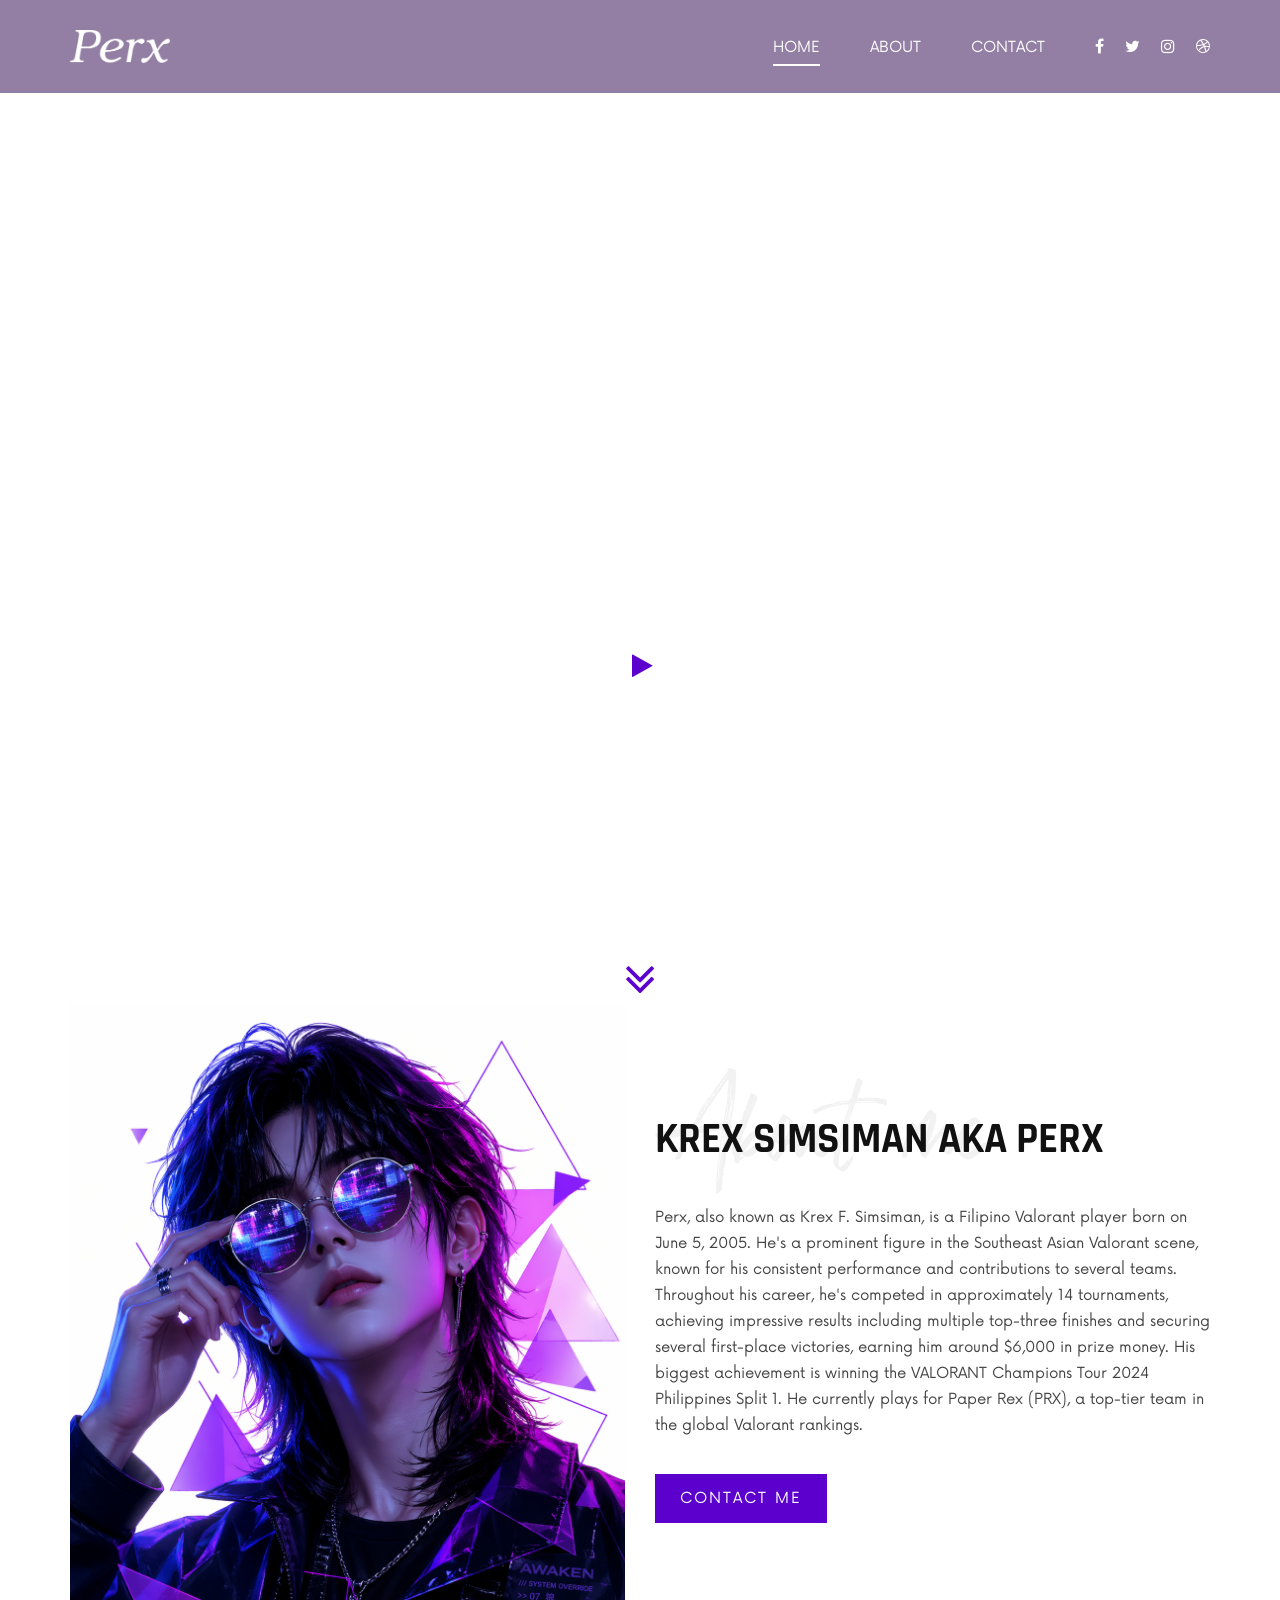
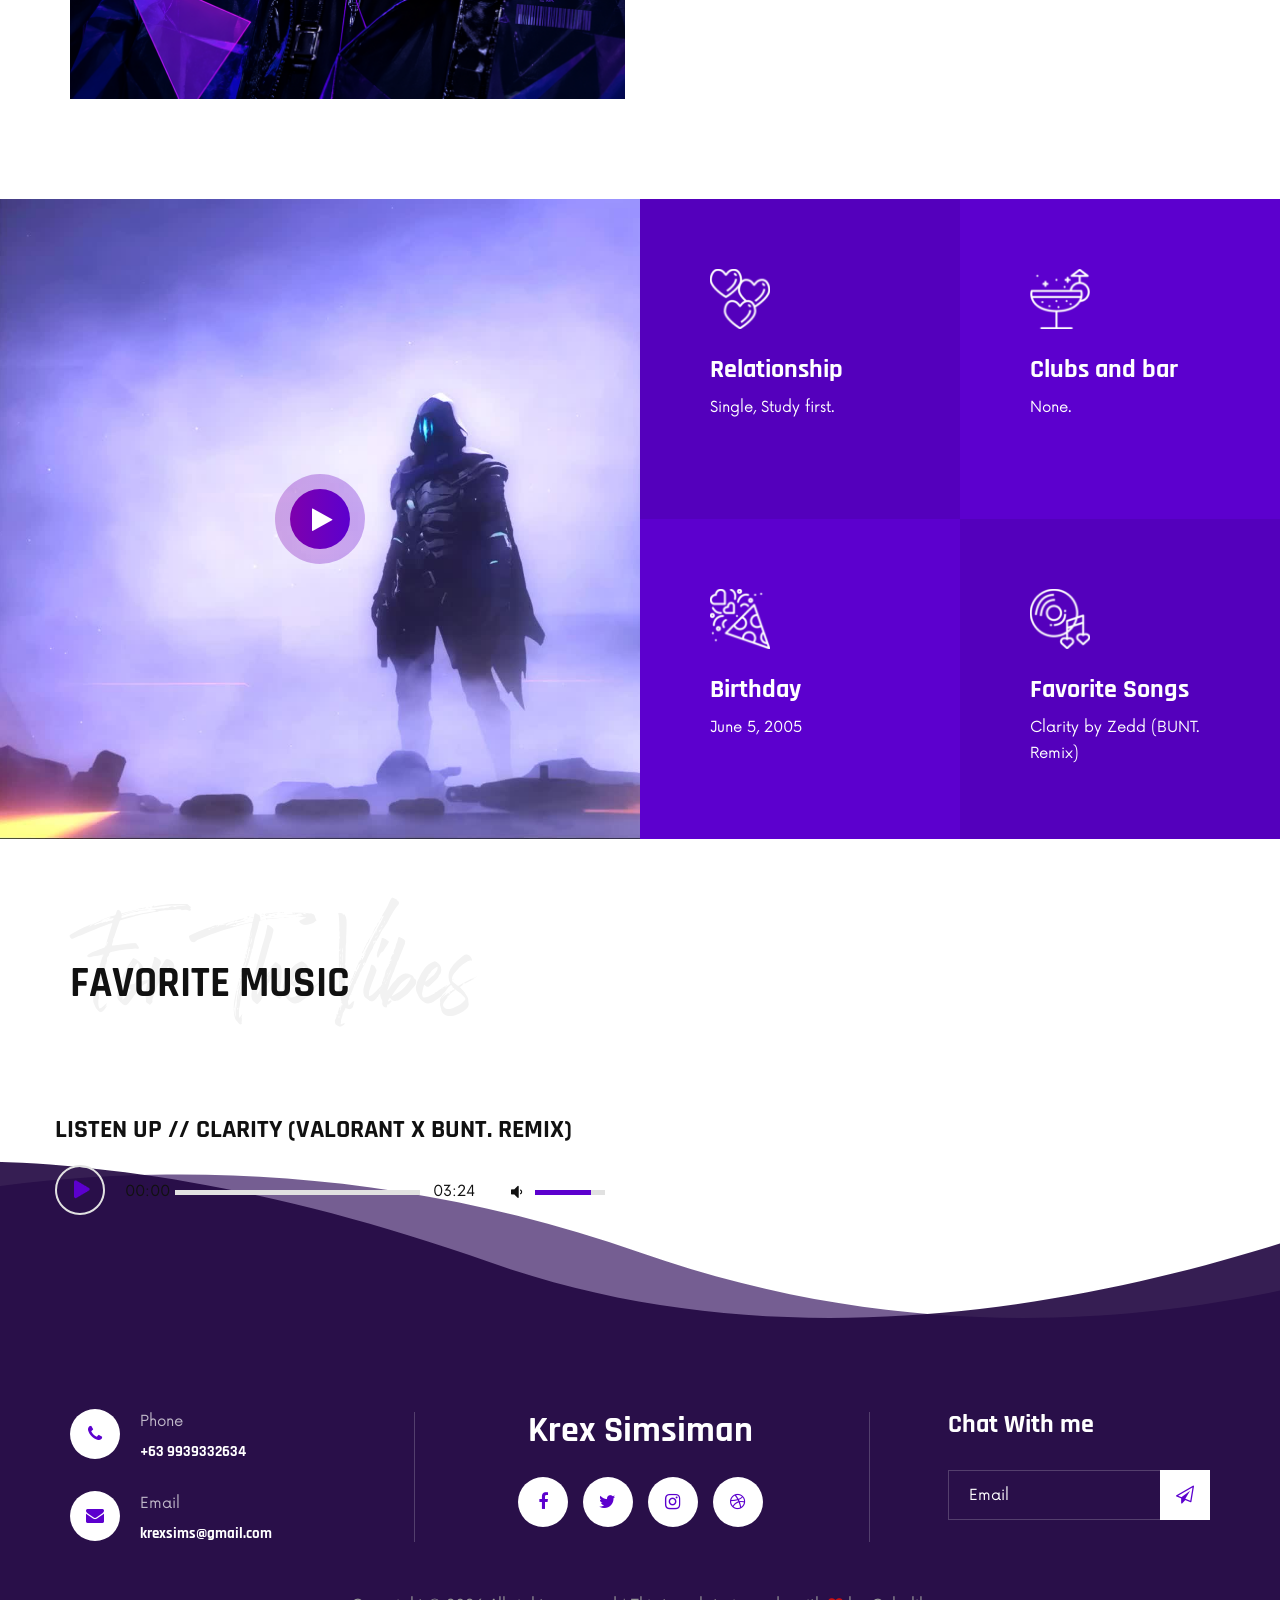
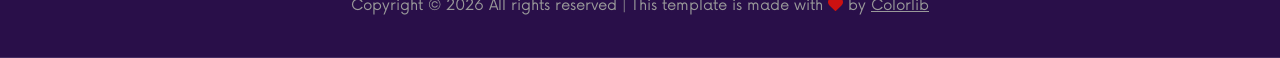
<file: Perx Portfolio/index.html>
<!DOCTYPE html>
<html lang="zxx">

<head>
    <meta charset="UTF-8">
    <meta name="description" content="DJoz Template">
    <meta name="keywords" content="DJoz, unica, creative, html">
    <meta name="viewport" content="width=device-width, initial-scale=1.0">
    <meta http-equiv="X-UA-Compatible" content="ie=edge">
    <title>Simsiman Portfolio</title>

    <!-- Google Font -->
    <link href="https://fonts.googleapis.com/css2?family=Rajdhani:wght@400;500;600;700&display=swap" rel="stylesheet">

    <!-- Css Styles -->
    <link rel="stylesheet" href="css/bootstrap.min.css" type="text/css">
    <link rel="stylesheet" href="css/font-awesome.min.css" type="text/css">
    <link rel="stylesheet" href="css/barfiller.css" type="text/css">
    <link rel="stylesheet" href="css/nowfont.css" type="text/css">
    <link rel="stylesheet" href="css/rockville.css" type="text/css">
    <link rel="stylesheet" href="css/magnific-popup.css" type="text/css">
    <link rel="stylesheet" href="css/owl.carousel.min.css" type="text/css">
    <link rel="stylesheet" href="css/slicknav.min.css" type="text/css">
    <link rel="stylesheet" href="css/style.css" type="text/css">
</head>

<body>
    <!-- Page Preloder -->
    <div id="preloder">
        <div class="loader"></div>
    </div>

    <!-- Header Section Begin -->
    <header class="header">
        <div class="container">
            <div class="row">
                <div class="col-lg-2 col-md-2">
                    <div class="header__logo">
                        <a href="./index.html"><img src="img/logo.png" alt=""></a>
                    </div>
                </div>
                <div class="col-lg-10 col-md-10">
                    <div class="header__nav">
                        <nav class="header__menu mobile-menu">
                            <ul>
                                <li class="active"><a href="./index.html">Home</a></li>
                                <li><a href="./about.html">About</a></li>
                                <li><a href="./contact.html">Contact</a></li>
                            </ul>
                        </nav>
                        <div class="header__right__social">
                            <a href="#"><i class="fa fa-facebook"></i></a>
                            <a href="#"><i class="fa fa-twitter"></i></a>
                            <a href="#"><i class="fa fa-instagram"></i></a>
                            <a href="#"><i class="fa fa-dribbble"></i></a>
                        </div>
                    </div>
                </div>
            </div>
            <div id="mobile-menu-wrap"></div>
        </div>
    </header>
    <!-- Header Section End -->

    <!-- Hero Section Begin -->
    <section class="hero spad set-bg" data-setbg="https://images7.alphacoders.com/137/1370812.jpeg">
        <div class="container">
            <div class="row">
                <div class="col-lg-12">
                    <div class="hero__text">
                        <span></span>
                        <h1>Feel my Wrath</h1>
                        <p>Show them no fear...</p>
<a href="https://youtu.be/8xlDwukxjnA?si=quX1bytZZOGe1FFP" class="play-btn video-popup"><i class="fa fa-play"></i></a>
                    </div>
                </div>
            </div>
        </div>
        <div class="linear__icon">
            <i class="fa fa-angle-double-down"></i>
        </div>
    </section>
    <!-- Hero Section End -->

    <!-- About Section Begin -->
    <section class="about spad">
        <div class="container">
            <div class="row">
                <div class="col-lg-6">
                    <div class="about__pic">
                        <img src="img/about/about.png" alt="">
                    </div>
                </div>
                <div class="col-lg-6">
                    <div class="about__text">
                        <div class="section-title">
                            <h2>Krex Simsiman AKA Perx</h2>
                            <h1>About me</h1>
                        </div>
                        <p>Perx, also known as Krex F. Simsiman, is a Filipino Valorant player born on June 5, 2005. He's a prominent figure in the Southeast Asian Valorant scene, known for his consistent performance and contributions to several teams. Throughout his career, he's competed in approximately 14 tournaments, achieving impressive results including multiple top-three finishes and securing several first-place victories, earning him around $6,000 in prize money. His biggest achievement is winning the VALORANT Champions Tour 2024 Philippines Split 1. He currently plays for Paper Rex (PRX), a top-tier team in the global Valorant rankings.</p>
                        <a href="#" class="primary-btn">CONTACT ME</a>
                    </div>
                </div>
            </div>
        </div>
    </section>
    <!-- About Section End -->

    <!-- Services Section Begin -->
    <section class="services">
        <div class="container-fluid">
            <div class="row">
                <div class="col-lg-6 p-0">
                    <div class="services__left set-bg" data-setbg="img/services/service-left.jpg">
<a href="https://www.youtube.com/watch?v=JGwWNGJdvx8?autoplay=1" class="play-btn video-popup"><i class="fa fa-play"></i></a>
                    </div>
                </div>
                <div class="col-lg-6 p-0">
                    <div class="row services__list">
                        <div class="col-lg-6 p-0 order-lg-1 col-md-6 order-md-1">
                            <div class="service__item deep-bg">
                                <img src="img/services/service-1.png" alt="">
                                <h4>Relationship</h4>
                                <p>Single, Study first.</p>
                            </div>
                        </div>
                        <div class="col-lg-6 p-0 order-lg-2 col-md-6 order-md-2">
                            <div class="service__item">
                                <img src="img/services/service-2.png" alt="">
                                <h4>Clubs and bar</h4>
                                <p>None.</p>
                            </div>
                        </div>
                        <div class="col-lg-6 p-0 order-lg-4 col-md-6 order-md-4">
                            <div class="service__item deep-bg">
                                <img src="img/services/service-4.png" alt="">
                                <h4>Favorite Songs</h4>
                                <p>Clarity by Zedd (BUNT. Remix)</p>
                            </div>
                        </div>
                        <div class="col-lg-6 p-0 order-lg-3 col-md-6 order-md-3">
                            <div class="service__item">
                                <img src="img/services/service-3.png" alt="">
                                <h4>Birthday</h4>
                                <p>June 5, 2005</p>
                            </div>
                        </div>
                    </div>
                </div>
            </div>
        </div>
    </section>
    <!-- Services Section End -->

    <!-- Track Section Begin -->
    <section class="track spad">
        <div class="container">
            <div class="row">
                <div class="col-lg-7">
                    <div class="section-title">
                        <h2>Favorite Music</h2>
                        <h1>For The Vibes</h1>
                    </div>
                </div>
                <div class="col-lg-5">
                    <div class="track__all">
                        
                    </div>
                </div>
            </div>
            <div class="row">
                <div class="col-lg-7 p-0">
                            <div class="track__content nice-scroll">
                                <div class="single_player_container">
                                    <h4>LISTEN UP // Clarity (VALORANT x BUNT. Remix)</h4>
                                    <div class="jp-jplayer jplayer" data-ancestor=".jp_container_1"
                                        data-url="music-files/1.mp3"></div>
                                    <div class="jp-audio jp_container_1" role="application" aria-label="media player">
                                        <div class="jp-gui jp-interface">
                                            <!-- Player Controls -->
                                            <div class="player_controls_box">
                                                <button class="jp-play player_button" tabindex="0"></button>
                                            </div>
                                            <!-- Progress Bar -->
                                            <div class="player_bars">
                                                <div class="jp-progress">
                                                    <div class="jp-seek-bar">
                                                        <div>
                                                            <div class="jp-play-bar">
                                                                <div class="jp-current-time" role="timer" aria-label="time">0:00
                                                                </div>
                                                            </div>
                                                        </div>
                                                    </div>
                                                </div>
                                                <div class="jp-duration ml-auto" role="timer" aria-label="duration">00:00</div>
                                            </div>
                                            <!-- Volume Controls -->
                                            <div class="jp-volume-controls">
                                                <button class="jp-mute" tabindex="0"><i
                                                        class="fa fa-volume-down"></i></button>
                                                <div class="jp-volume-bar">
                                                    <div class="jp-volume-bar-value" style="width: 0%;"></div>
                                                </div>
                                            </div>
                                        </div>
                                    </div>
                                </div>
                            </div>
                </div>
                <div class="col-lg-5 p-0">
                    <div class="track__pic">
                        
                    </div>
                </div>
            </div>
        </div>
    </section>
    <!-- Track Section End -->

    <!-- Footer Section Begin -->
    <footer class="footer spad set-bg" data-setbg="img/footer-bg.png">
        <div class="container">
            <div class="row">
                <div class="col-lg-3 col-md-6">
                    <div class="footer__address">
                        <ul>
                            <li>
                                <i class="fa fa-phone"></i>
                                <p>Phone</p>
                                <h6>+63 9939332634</h6>
                            </li>
                            <li>
                                <i class="fa fa-envelope"></i>
                                <p>Email</p>
                                <h6>krexsims@gmail.com</h6>
                            </li>
                        </ul>
                    </div>
                </div>
                <div class="col-lg-4 offset-lg-1 col-md-6">
                    <div class="footer__social">
                        <h2>Krex Simsiman</h2>
                        <div class="footer__social__links">
                            <a href="#"><i class="fa fa-facebook"></i></a>
                            <a href="#"><i class="fa fa-twitter"></i></a>
                            <a href="#"><i class="fa fa-instagram"></i></a>
                            <a href="#"><i class="fa fa-dribbble"></i></a>
                        </div>
                    </div>
                </div>
                <div class="col-lg-3 offset-lg-1 col-md-6">
                    <div class="footer__newslatter">
                        <h4>Chat With me</h4>
                        <form action="#">
                            <input type="text" placeholder="Email">
                            <button type="submit"><i class="fa fa-send-o"></i></button>
                        </form>
                    </div>
                </div>
            </div>
            <!-- Link back to Colorlib can't be removed. Template is licensed under CC BY 3.0. -->
			<div class="footer__copyright__text">
				<p>Copyright &copy; <script>document.write(new Date().getFullYear());</script> All rights reserved | This template is made with <i class="fa fa-heart" aria-hidden="true"></i> by <a href="https://colorlib.com" target="_blank">Colorlib</a></p>
			</div>
			<!-- Link back to Colorlib can't be removed. Template is licensed under CC BY 3.0. -->
        </div>
    </footer>
    <!-- Footer Section End -->

    <!-- Js Plugins -->
    <script src="js/jquery-3.3.1.min.js"></script>
    <script src="js/bootstrap.min.js"></script>
    <script src="js/jquery.magnific-popup.min.js"></script>
    <script src="js/jquery.nicescroll.min.js"></script>
    <script src="js/jquery.barfiller.js"></script>
    <script src="js/jquery.countdown.min.js"></script>
    <script src="js/jquery.slicknav.js"></script>
    <script src="js/owl.carousel.min.js"></script>
    <script src="js/main.js"></script>

    <!-- Music Plugin -->
    <script src="js/jquery.jplayer.min.js"></script>
    <script src="js/jplayerInit.js"></script>
</body>

</html>
</file>
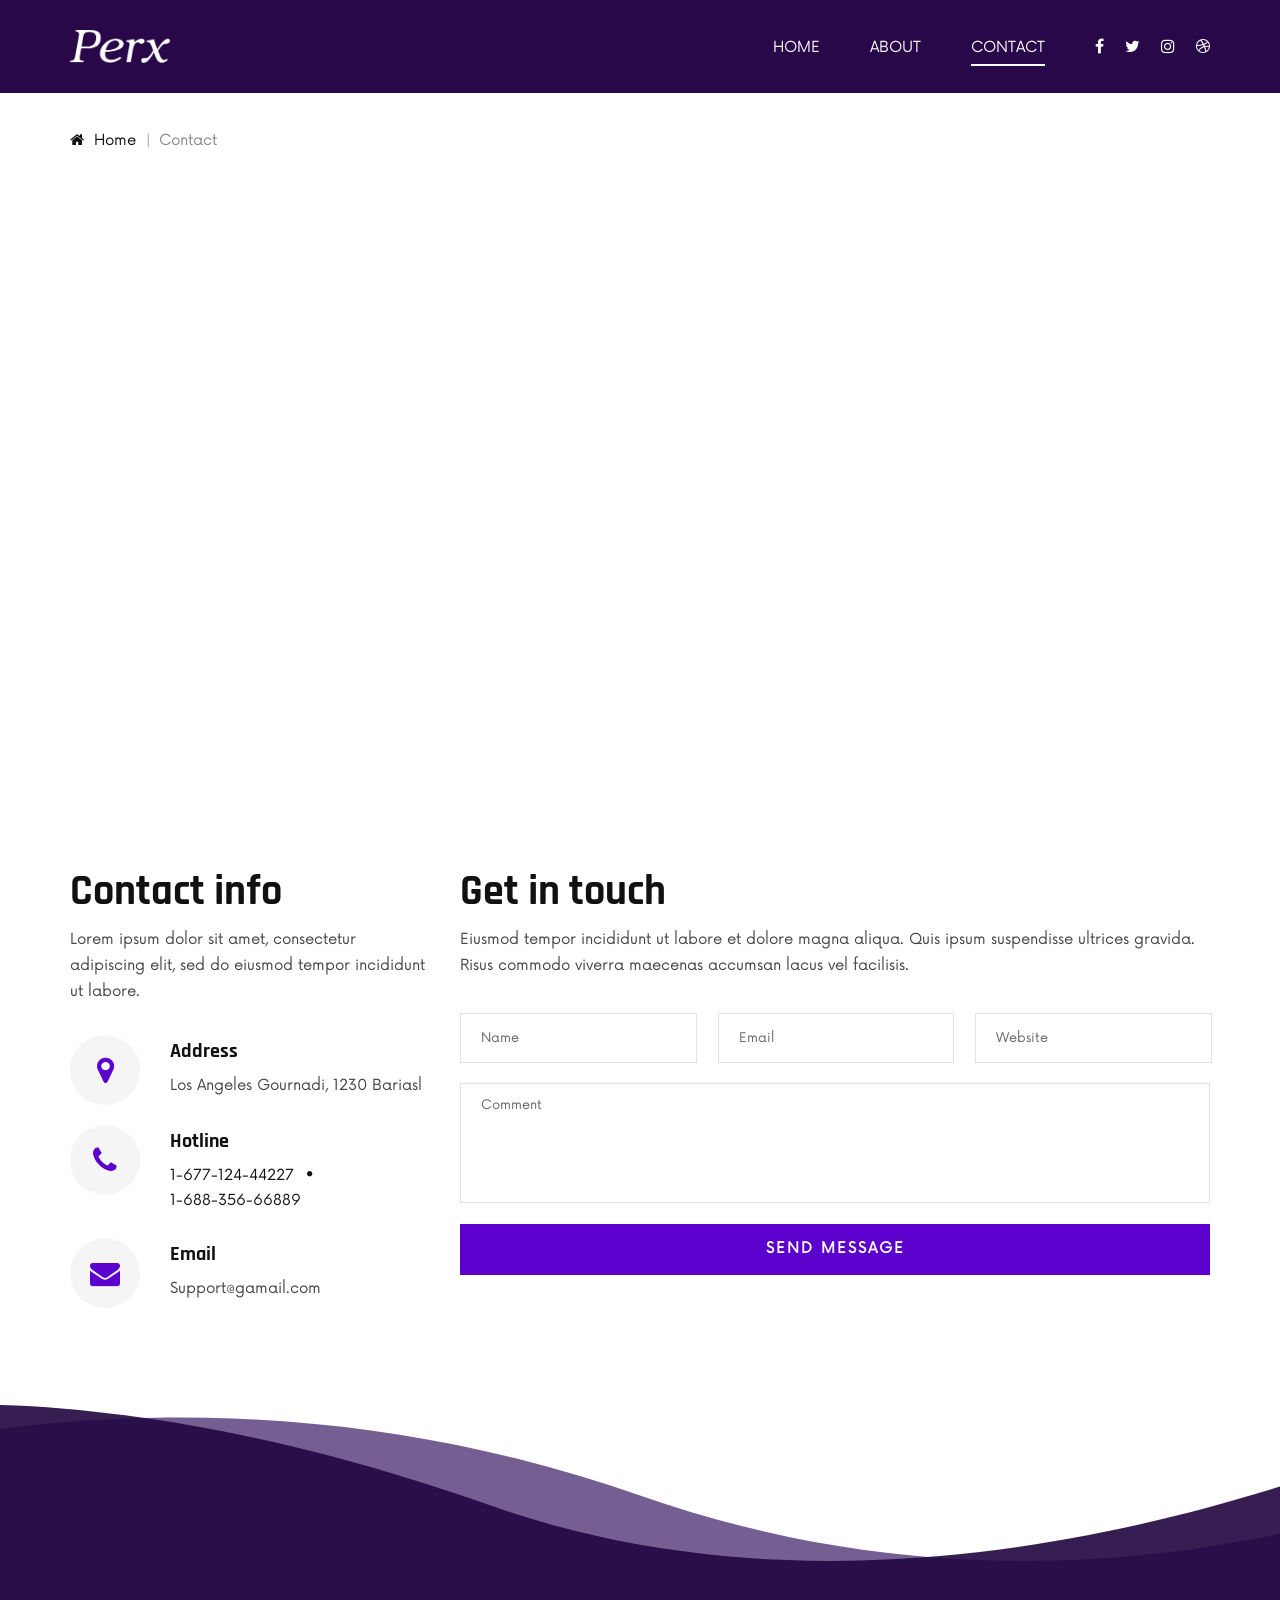
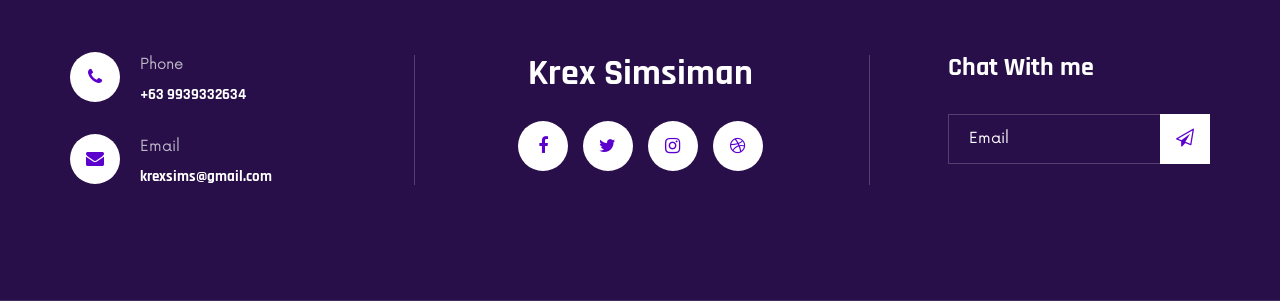
<file: Perx Portfolio/contact.html>
<!DOCTYPE html>
<html lang="zxx">

<head>
    <meta charset="UTF-8">
    <meta name="description" content="DJoz Template">
    <meta name="keywords" content="DJoz, unica, creative, html">
    <meta name="viewport" content="width=device-width, initial-scale=1.0">
    <meta http-equiv="X-UA-Compatible" content="ie=edge">
    <title>Contact Perx</title>

    <!-- Google Font -->
    <link href="https://fonts.googleapis.com/css2?family=Rajdhani:wght@400;500;600;700&display=swap" rel="stylesheet">

    <!-- Css Styles -->
    <link rel="stylesheet" href="css/bootstrap.min.css" type="text/css">
    <link rel="stylesheet" href="css/font-awesome.min.css" type="text/css">
    <link rel="stylesheet" href="css/barfiller.css" type="text/css">
    <link rel="stylesheet" href="css/nowfont.css" type="text/css">
    <link rel="stylesheet" href="css/rockville.css" type="text/css">
    <link rel="stylesheet" href="css/magnific-popup.css" type="text/css">
    <link rel="stylesheet" href="css/owl.carousel.min.css" type="text/css">
    <link rel="stylesheet" href="css/slicknav.min.css" type="text/css">
    <link rel="stylesheet" href="css/style.css" type="text/css">
</head>

<body>
    <!-- Page Preloder -->
    <div id="preloder">
        <div class="loader"></div>
    </div>

    <!-- Header Section Begin -->
    <header class="header header--normal">
        <div class="container">
            <div class="row">
                <div class="col-lg-2 col-md-2">
                    <div class="header__logo">
                        <a href="./index.html"><img src="img/logo.png" alt=""></a>
                    </div>
                </div>
                <div class="col-lg-10 col-md-10">
                    <div class="header__nav">
                        <nav class="header__menu mobile-menu">
                            <ul>
                                <li><a href="./index.html">Home</a></li>
                                <li><a href="./about.html">About</a></li>
                                <li class="active"><a href="./contact.html">Contact</a></li>
                            </ul>
                        </nav>
                        <div class="header__right__social">
                            <a href="#"><i class="fa fa-facebook"></i></a>
                            <a href="#"><i class="fa fa-twitter"></i></a>
                            <a href="#"><i class="fa fa-instagram"></i></a>
                            <a href="#"><i class="fa fa-dribbble"></i></a>
                        </div>
                    </div>
                </div>
            </div>
            <div id="mobile-menu-wrap"></div>
        </div>
    </header>
    <!-- Header Section End -->

    <!-- Breadcrumb Begin -->
    <div class="breadcrumb-option">
        <div class="container">
            <div class="row">
                <div class="col-lg-12">
                    <div class="breadcrumb__links">
                        <a href="#"><i class="fa fa-home"></i> Home</a>
                        <span>Contact</span>
                    </div>
                </div>
            </div>
        </div>
    </div>
    <!-- Breadcrumb End -->

    <!-- Map Begin -->
    <div class="map">
        <div class="container">
            <iframe
                src="https://www.google.com/maps/embed?pb=!1m18!1m12!1m3!1d2942.5524090066037!2d-71.10245469994108!3d42.47980730490846!2m3!1f0!2f0!3f0!3m2!1i1024!2i768!4f13.1!3m3!1m2!1s0x89e3748250c43a43%3A0xe1b9879a5e9b6657!2sWinter%20Street%20Public%20Parking%20Lot!5e0!3m2!1sen!2sbd!4v1577299251173!5m2!1sen!2sbd"
                height="585" style="border:0;" allowfullscreen=""></iframe>
        </div>
    </div>
    <!-- Map End -->

    <!-- Contact Section Begin -->
    <section class="contact spad">
        <div class="container">
            <div class="row">
                <div class="col-lg-4">
                    <div class="contact__address">
                        <div class="section-title">
                            <h2>Contact info</h2>
                        </div>
                        <p>Lorem ipsum dolor sit amet, consectetur adipiscing elit, sed do eiusmod tempor incididunt ut
                            labore.</p>
                        <ul>
                            <li>
                                <i class="fa fa-map-marker"></i>
                                <h5>Address</h5>
                                <p>Los Angeles Gournadi, 1230 Bariasl</p>
                            </li>
                            <li>
                                <i class="fa fa-phone"></i>
                                <h5>Hotline</h5>
                                <span>1-677-124-44227</span>
                                <span>1-688-356-66889</span>
                            </li>
                            <li>
                                <i class="fa fa-envelope"></i>
                                <h5>Email</h5>
                                <p>Support@gamail.com</p>
                            </li>
                        </ul>
                    </div>
                </div>
                <div class="col-lg-8">
                    <div class="contact__form">
                        <div class="section-title">
                            <h2>Get in touch</h2>
                        </div>
                        <p>Eiusmod tempor incididunt ut labore et dolore magna aliqua. Quis ipsum suspendisse ultrices
                            gravida. Risus commodo viverra maecenas accumsan lacus vel facilisis. </p>
                        <form action="#">
                            <div class="input__list">
                                <input type="text" placeholder="Name">
                                <input type="text" placeholder="Email">
                                <input type="text" placeholder="Website">
                            </div>
                            <textarea placeholder="Comment"></textarea>
                            <button type="submit" class="site-btn">SEND MESSAGE</button>
                        </form>
                    </div>
                </div>
            </div>
        </div>
    </section>
    <!-- Contact Section End -->

    <!-- Footer Section Begin -->
    <footer class="footer footer--normal spad set-bg" data-setbg="img/footer-bg.png">
        <div class="container">
            <div class="row">
                <div class="col-lg-3 col-md-6">
                    <div class="footer__address">
                        <ul>
                            <li>
                                <i class="fa fa-phone"></i>
                                <p>Phone</p>
                                <h6>+63 9939332634</h6>
                            </li>
                            <li>
                                <i class="fa fa-envelope"></i>
                                <p>Email</p>
                                <h6>krexsims@gmail.com</h6>
                            </li>
                        </ul>
                    </div>
                </div>
                <div class="col-lg-4 offset-lg-1 col-md-6">
                    <div class="footer__social">
                        <h2>Krex Simsiman</h2>
                        <div class="footer__social__links">
                            <a href="#"><i class="fa fa-facebook"></i></a>
                            <a href="#"><i class="fa fa-twitter"></i></a>
                            <a href="#"><i class="fa fa-instagram"></i></a>
                            <a href="#"><i class="fa fa-dribbble"></i></a>
                        </div>
                    </div>
                </div>
                <div class="col-lg-3 offset-lg-1 col-md-6">
                    <div class="footer__newslatter">
                        <h4>Chat With me</h4>
                        <form action="#">
                            <input type="text" placeholder="Email">
                            <button type="submit"><i class="fa fa-send-o"></i></button>
                        </form>
                    </div>
                </div>
            </div>
        </div>
    </footer>
    <!-- Footer Section End -->

    <!-- Js Plugins -->
    <script src="js/jquery-3.3.1.min.js"></script>
    <script src="js/bootstrap.min.js"></script>
    <script src="js/jquery.magnific-popup.min.js"></script>
    <script src="js/jquery.nicescroll.min.js"></script>
    <script src="js/jquery.barfiller.js"></script>
    <script src="js/jquery.countdown.min.js"></script>
    <script src="js/jquery.slicknav.js"></script>
    <script src="js/owl.carousel.min.js"></script>
    <script src="js/main.js"></script>

    <!-- Music Plugin -->
    <script src="js/jquery.jplayer.min.js"></script>
    <script src="js/jplayerInit.js"></script>
</body>

</html>
</file>
<file: Perx Portfolio/css/barfiller.css>
.barfiller {
    width:100%;
    height:12px;
    background:#fcfcfc;
    border:1px solid #ccc;
    position:relative;
    margin-bottom:20px;
    box-shadow: inset 1px 4px 9px -6px rgba(0,0,0,.5); 
    -moz-box-shadow: inset 1px 4px 9px -6px rgba(0,0,0,.5); 
}

.barfiller .fill {
    display:block;
    position:relative;
    width:0px;
    height:100%;
    background:#333;
    z-index:1;
}

.barfiller .tipWrap {
    display:none;
}

.barfiller .tip {
    margin-top:-30px;
    padding:2px 4px;
    font-size:11px;
    color:#fff;
    left:0px;
    position:absolute;
    z-index:2;
    background: #333;
} 

.barfiller .tip:after {
    border:solid;
    border-color:rgba(0,0,0,.8) transparent;
    border-width:6px 6px 0 6px;
    content:"";
    display:block;
    position:absolute;
    left:9px;
    top:100%;
    z-index:9
}
</file>
<file: Perx Portfolio/css/nowfont.css>
/* #### Generated By: http://www.cufonfonts.com #### */

@font-face {
font-family: 'Now Regular';
font-style: normal;
font-weight: normal;
src: local('Now Regular'), url('../fonts/Now-Regular.woff') format('woff');
}


@font-face {
font-family: 'Now Thin';
font-style: normal;
font-weight: normal;
src: local('Now Thin'), url('../fonts/Now-Thin.woff') format('woff');
}


@font-face {
font-family: 'Now Light';
font-style: normal;
font-weight: normal;
src: local('Now Light'), url('../fonts/Now-Light.woff') format('woff');
}


@font-face {
font-family: 'Now Medium';
font-style: normal;
font-weight: normal;
src: local('Now Medium'), url('../fonts/Now-Medium.woff') format('woff');
}


@font-face {
font-family: 'Now Bold';
font-style: normal;
font-weight: normal;
src: local('Now Bold'), url('../fonts/Now-Bold.woff') format('woff');
}


@font-face {
font-family: 'Now Black';
font-style: normal;
font-weight: normal;
src: local('Now Black'), url('../fonts/Now-Black.woff') format('woff');
}
</file>
<file: Perx Portfolio/css/rockville.css>
@font-face {
font-family: 'Rockville Solid Regular';
font-style: normal;
font-weight: normal;
src: local('Rockville Solid Regular'), url('../fonts/Rockville Solid.woff') format('woff');
}
</file>
<file: Perx Portfolio/css/style.css>
/******************************************************************
  Template Name: DJoz
  Description:  DJoz Music HTML Template
  Author: Colorlib
  Author URI: https://colorlib.com
  Version: 1.0
  Created: Colorlib
******************************************************************/

/*------------------------------------------------------------------
[Table of contents]

1.  Template default CSS
	1.1	Variables
	1.2	Mixins
	1.3	Flexbox
	1.4	Reset
2.  Helper Css
3.  Header Section
4.  Hero Section
5.  Services Section
6.  Track Section
7.  Countdown Section
8.  Team Section
9.  Contact
10.  Footer Style
-------------------------------------------------------------------*/

/*----------------------------------------*/

/* Template default CSS
/*----------------------------------------*/

html,
body {
	height: 100%;
	font-family: "Now Regular";
	-webkit-font-smoothing: antialiased;
}

h1,
h2,
h3,
h4,
h5,
h6 {
	margin: 0;
	color: #111111;
	font-weight: 400;
	font-family: "Rajdhani", sans-serif;
}

h1 {
	font-size: 70px;
}

h2 {
	font-size: 36px;
}

h3 {
	font-size: 30px;
}

h4 {
	font-size: 24px;
}

h5 {
	font-size: 18px;
}

h6 {
	font-size: 16px;
}

p {
	font-size: 15px;
	font-family: "Now Regular";
	color: #444444;
	font-weight: 400;
	line-height: 26px;
	margin: 0 0 15px 0;
}

img {
	max-width: 100%;
}

input:focus,
select:focus,
button:focus,
textarea:focus {
	outline: none;
}

a:hover,
a:focus {
	text-decoration: none;
	outline: none;
	color: #ffffff;
}

ul,
ol {
	padding: 0;
	margin: 0;
}

/*---------------------
  Helper CSS
-----------------------*/

.section-title {
	margin-bottom: 40px;
	position: relative;
	z-index: 1;
}

.section-title.center-title {
	text-align: center;
}

.section-title h2 {
	font-size: 42px;
	color: #111111;
	font-weight: 700;
	text-transform: uppercase;
}

.section-title h1 {
	font-size: 100px;
	color: #f2f2f2;
	font-family: "Rockville Solid Regular";
	position: absolute;
	left: 0;
	top: -45px;
	width: 100%;
	z-index: -1;
}

.set-bg {
	background-repeat: no-repeat;
	background-size: cover;
	background-position: top center;
}

.spad {
	padding-top: 100px;
	padding-bottom: 100px;
}

.text-white h1,
.text-white h2,
.text-white h3,
.text-white h4,
.text-white h5,
.text-white h6,
.text-white p,
.text-white span,
.text-white li,
.text-white a {
	color: #fff;
}

/* buttons */

.primary-btn {
	display: inline-block;
	font-size: 15px;
	text-transform: uppercase;
	padding: 14px 25px 12px;
	color: #ffffff;
	background: #5c00ce;
	letter-spacing: 2px;
}

.primary-btn.border-btn {
	background: transparent;
	border: 2px solid #5c00ce;
	color: #111111;
}

.site-btn {
	font-size: 15px;
	color: #ffffff;
	background: #5c00ce;
	font-weight: 700;
	letter-spacing: 2px;
	border: none;
	text-transform: uppercase;
	display: inline-block;
	padding: 14px 30px;
	width: 100%;
}

/* Preloder */

#preloder {
	position: fixed;
	width: 100%;
	height: 100%;
	top: 0;
	left: 0;
	z-index: 999999;
	background: #000;
}

.loader {
	width: 40px;
	height: 40px;
	position: absolute;
	top: 50%;
	left: 50%;
	margin-top: -13px;
	margin-left: -13px;
	border-radius: 60px;
	animation: loader 0.8s linear infinite;
	-webkit-animation: loader 0.8s linear infinite;
}

@keyframes loader {
	0% {
		-webkit-transform: rotate(0deg);
		transform: rotate(0deg);
		border: 4px solid #f44336;
		border-left-color: transparent;
	}
	50% {
		-webkit-transform: rotate(180deg);
		transform: rotate(180deg);
		border: 4px solid #673ab7;
		border-left-color: transparent;
	}
	100% {
		-webkit-transform: rotate(360deg);
		transform: rotate(360deg);
		border: 4px solid #f44336;
		border-left-color: transparent;
	}
}

@-webkit-keyframes loader {
	0% {
		-webkit-transform: rotate(0deg);
		border: 4px solid #f44336;
		border-left-color: transparent;
	}
	50% {
		-webkit-transform: rotate(180deg);
		border: 4px solid #673ab7;
		border-left-color: transparent;
	}
	100% {
		-webkit-transform: rotate(360deg);
		border: 4px solid #f44336;
		border-left-color: transparent;
	}
}

/*---------------------
  Header
-----------------------*/

.header {
	background: rgba(42, 1, 74, 0.5);
	position: absolute;
	left: 0;
	top: 0;
	width: 100%;
	z-index: 9;
}

.header.header--normal {
	position: relative;
	background: #290849;
}

.header__logo {
	padding: 30px 0 25px;
}

.header__logo img {
	width: 100px;   /* adjust size here */
	height: auto;
}

.header__logo a {
	display: inline-block;
}

.header__nav {
	text-align: right;
}

.header__menu {
	padding: 31px 0 27px;
	display: inline-block;
	margin-right: 45px;
}

.header__menu ul li {
	list-style: none;
	display: inline-block;
	margin-right: 45px;
	position: relative;
}

.header__menu ul li.active a:after {
	opacity: 1;
}

.header__menu ul li:hover a:after {
	opacity: 1;
}

.header__menu ul li:hover .dropdown {
	top: 34px;
	opacity: 1;
	visibility: visible;
}

.header__menu ul li:last-child {
	margin-right: 0;
}

.header__menu ul li .dropdown {
	position: absolute;
	left: 0;
	top: 56px;
	width: 150px;
	background: #111111;
	text-align: left;
	padding: 2px 0;
	z-index: 9;
	opacity: 0;
	visibility: hidden;
	-webkit-transition: all, 0.3s;
	-o-transition: all, 0.3s;
	transition: all, 0.3s;
}

.header__menu ul li .dropdown li {
	display: block;
	margin-right: 0;
}

.header__menu ul li .dropdown li a {
	font-size: 14px;
	color: #ffffff;
	font-weight: 400;
	padding: 8px 20px;
	text-transform: capitalize;
}

.header__menu ul li .dropdown li a:after {
	display: none;
}

.header__menu ul li a {
	font-size: 15px;
	text-transform: uppercase;
	color: #ffffff;
	display: block;
	padding: 6px 0;
	position: relative;
}

.header__menu ul li a:after {
	position: absolute;
	left: 0;
	bottom: 0;
	width: 100%;
	height: 2px;
	background: #ffffff;
	content: "";
	-webkit-transition: all, 0.5s;
	-o-transition: all, 0.5s;
	transition: all, 0.5s;
	opacity: 0;
}

.header__right__social {
	display: inline-block;
}

.header__right__social a {
	display: inline-block;
	font-size: 16px;
	color: #ffffff;
	margin-right: 16px;
}

.header__right__social a:last-child {
	margin-right: 0;
}

.slicknav_menu {
	display: none;
}

/*---------------------
  Hero
-----------------------*/

.hero {
	padding-top: 400px;
	padding-bottom: 295px;
	position: relative;
}

.hero__text {
	text-align: center;
}

.hero__text span {
	color: #ffffff;
	text-transform: uppercase;
	letter-spacing: 6px;
}

.hero__text h1 {
	font-size: 110px;
	font-family: "Rockville Solid Regular";
	color: #ffffff;
	margin-bottom: 20px;
	margin-top: 22px;
}

.hero__text p {
	color: #ffffff;
	margin-bottom: 20px;
}

.hero__text .play-btn {
	font-size: 26px;
	color: #5c00ce;
	height: 90px;
	width: 90px;
	border-radius: 50%;
	background: rgba(255, 255, 255, 0.3);
	display: inline-block;
	line-height: 90px;
	text-align: center;
	position: relative;
	z-index: 1;
}

.hero__text .play-btn i {
	position: relative;
	top: 2px;
	left: 2px;
}

.hero__text .play-btn:after {
	position: absolute;
	left: 15px;
	top: 15px;
	height: 60px;
	width: 60px;
	background: #ffffff;
	border-radius: 50%;
	content: "";
	z-index: -1;
}

.linear__icon {
	position: absolute;
	left: 50%;
	bottom: 0;
	margin-left: -16px;
	-webkit-animation: mymove 0.5s infinite alternate;
	animation: mymove 0.5s infinite alternate;
}

.linear__icon i {
	font-size: 50px;
	color: #5c00ce;
}

@-webkit-keyframes mymove {
	0% {
		bottom: 0;
	}
	100% {
		bottom: -10px;
	}
}

@keyframes mymove {
	0% {
		bottom: 0;
	}
	100% {
		bottom: -10px;
	}
}

/*---------------------
  Events
-----------------------*/

.event {
	padding-bottom: 60px;
}

.event .section-title {
	margin-bottom: 10px;
	position: relative;
}

.event .section-title:after {
	position: absolute;
	right: 46px;
	top: 25px;
	height: 2px;
	width: 775px;
	background: rgba(225, 225, 225, 0.3);
	content: "";
	z-index: -1;
}

.event__slider .col-lg-4 {
	max-width: 100%;
}

.event__slider.owl-carousel .owl-stage-outer {
	padding-top: 30px;
	padding-bottom: 40px;
}

.event__slider.owl-carousel .owl-nav {
	position: absolute;
	right: 15px;
	top: -50px;
}

.event__slider.owl-carousel .owl-nav button {
	font-size: 22px;
	color: #111111;
	opacity: 0.5;
	margin-right: 10px;
}

.event__slider.owl-carousel .owl-nav button:last-child {
	margin-right: 0;
}

.event__item {
	-webkit-box-shadow: 0px 3px 15px rgba(22, 41, 124, 0.1);
	box-shadow: 0px 3px 15px rgba(22, 41, 124, 0.1);
}

.event__item__pic {
	height: 360px;
	position: relative;
}

.event__item__pic .tag-date {
	position: absolute;
	left: 0;
	bottom: -21px;
	width: 100%;
	text-align: center;
}

.event__item__pic .tag-date span {
	font-size: 15px;
	color: #ffffff;
	display: inline-block;
	background: #5c00ce;
	padding: 12px 8px 9px 20px;
}

.event__item__text {
	text-align: center;
	padding: 45px 10px 25px;
}

.event__item__text h4 {
	font-size: 26px;
	font-weight: 700;
	color: #111111;
	margin-bottom: 10px;
}

.event__item__text p {
	color: #888888;
	margin-bottom: 0;
}

.event__item__text p i {
	color: #5c00ce;
	margin-right: 8px;
	font-size: 17px;
}

/*---------------------
  Track
-----------------------*/

.track {
	padding-top: 120px;
	padding-bottom: 40px;
	overflow: hidden;
}

.track .section-title {
	margin-bottom: 105px;
}

.track__content {
	height: 502px;
	overflow-y: auto;
}

.track__all {
	text-align: right;
	margin-bottom: 100px;
}

.jp-play {
	position: relative;
	height: 50px;
	width: 50px;
	background: transparent;
	border: 2px solid #e1e1e1;
	border-radius: 50%;
}

.jp-play:after {
	position: absolute;
	display: block;
	left: 17px;
	top: 12px;
	width: 16px;
	height: 20px;
	background: url(../img/play-default.png);
	content: "";
}

.jp-state-playing .jp-play {
	background: #5c00ce !important;
	border-color: #5c00ce !important;
}

.jp-state-playing .jp-play:after {
	background: url(../img/pause.png) !important;
	left: 15px;
	top: 12px;
}

.jp-audio .jp-play:focus {
	background: #5c00ce !important;
	border-color: #5c00ce !important;
}

.jp-audio .jp-play:focus:after {
	background: url(../img/play.png);
}

.jp-seek-bar>div {
	height: 5px;
	background: #e1e1e1;
	cursor: pointer;
	width: 245px;
}

.player_bars {
	width: 350px;
	display: table;
	padding-left: 50px;
	position: relative;
	padding-top: 25px;
	float: left;
	margin-right: 30px;
}

.jp-play-bar {
	position: relative;
	height: 100%;
	background: #5c00ce;
	overflow: visible !important;
}

.jp-current-time {
	font-size: 15px;
	color: #111111;
	position: absolute;
	left: -50px;
	top: -9px;
}

.jp-duration {
	font-size: 15px;
	color: #111111;
	position: absolute;
	right: 0;
	top: 16px;
}

.player_controls_box {
	width: 50px;
	float: left;
	margin-right: 20px;
}

.jp-mute {
	font-size: 18px;
	border: none;
	background: none;
	color: #111111;
	position: absolute;
	left: 0;
	top: 13px;
}

.jp-volume-bar {
	height: 5px;
	width: 70px;
	background: #e1e1e1;
	cursor: pointer;
}

.jp-volume-bar-value {
	background: #5c00ce;
	height: 100%;
}

.jp-volume-controls {
	position: relative;
	width: 95px;
	float: left;
	padding-left: 30px;
	padding-top: 25px;
}

.single_player_container {
	overflow: hidden;
	margin-bottom: 40px;
}

.single_player_container:last-child {
	margin-bottom: 0;
}

.single_player_container h4 {
	font-size: 26px;
	color: #111111;
	font-weight: 700;
	margin-bottom: 20px;
	text-transform: uppercase;
}

.track__pic {
	position: relative;
	z-index: 1;
}

.track__pic:after {
	position: absolute;
	left: 0;
	top: 0;
	width: 100%;
	height: 100%;
	background: #f5f5f5;
	content: "";
	z-index: -1;
}

.track__pic img {
	position: relative;
	top: -50px;
	width: calc(100% - 40px);
	margin-left: 40px;
	height: 502px;
}

/*---------------------
  Youtube
-----------------------*/

.youtube {
	padding-bottom: 50px;
}

.youtube .section-title {
	text-align: center;
}

.youtube .section-title h1 {
	font-size: 90px;
}

.youtube__item {
	-webkit-transition: all, 0.3s;
	-o-transition: all, 0.3s;
	transition: all, 0.3s;
	margin-bottom: 30px;
}

.youtube__item:hover {
	-webkit-box-shadow: 0px 3px 30px rgba(22, 41, 124, 0.1);
	box-shadow: 0px 3px 30px rgba(22, 41, 124, 0.1);
}

.youtube__item__pic {
	height: 240px;
	display: -webkit-box;
	display: -ms-flexbox;
	display: flex;
	-webkit-box-align: center;
	-ms-flex-align: center;
	align-items: center;
	-webkit-box-pack: center;
	-ms-flex-pack: center;
	justify-content: center;
}

.youtube__item__pic .play-btn {
	font-size: 16px;
	color: #5c00ce;
	height: 60px;
	width: 60px;
	border-radius: 50%;
	background: rgba(255, 255, 255, 0.3);
	display: inline-block;
	line-height: 60px;
	text-align: center;
	position: relative;
	z-index: 1;
}

.youtube__item__pic .play-btn i {
	position: relative;
	top: 2px;
	left: 2px;
}

.youtube__item__pic .play-btn:after {
	position: absolute;
	left: 10px;
	top: 10px;
	height: 40px;
	width: 40px;
	background: #ffffff;
	border-radius: 50%;
	content: "";
	z-index: -1;
}

.youtube__item__text {
	padding: 25px 30px 20px 20px;
	background: #ffffff;
}

.youtube__item__text h4 {
	font-size: 26px;
	color: #111111;
	line-height: 34px;
	font-weight: 700;
}

/*---------------------
  Countdown
-----------------------*/

.countdown {
	padding-bottom: 560px;
}

.countdown.countdown--page {
	padding-top: 150px;
	padding-bottom: 150px;
}

.countdown__text {
	text-align: center;
	margin-bottom: 36px;
}

.countdown__text h1 {
	font-size: 90px;
	color: #ffffff;
	font-family: "Rockville Solid Regular";
	color: #ffffff;
	margin-bottom: 25px;
}

.countdown__text h4 {
	font-size: 26px;
	font-family: "Now Regular";
	color: #ffffff;
	text-transform: uppercase;
	letter-spacing: 4px;
}

.countdown__timer {
	text-align: center;
	margin-bottom: 30px;
}

.countdown__item {
	display: inline-block;
	margin-right: 80px;
	margin-bottom: 30px;
}

.countdown__item:last-child {
	margin-right: 0;
}

.countdown__item span {
	font-size: 90px;
	font-family: "Rajdhani", sans-serif;
	font-weight: 700;
	color: #ffffff;
	display: block;
	line-height: 100px;
}

.countdown__item p {
	color: #ffffff;
	letter-spacing: 4px;
	text-transform: uppercase;
	margin-bottom: 0;
}

.buy__tickets {
	text-align: center;
}

/*---------------------
  Discography
-----------------------*/

.discography {
	padding-bottom: 40px;
	padding-top: 120px;
	overflow: hidden;
}

.discography .section-title {
	margin-bottom: 90px;
}

.discography__item {
	margin-bottom: 45px;
	-webkit-box-shadow: 0px 5px 10px rgba(22, 41, 124, 0.1);
	box-shadow: 0px 5px 10px rgba(22, 41, 124, 0.1);
}

.discography__item__pic img {
	min-width: 100%;
}

.discography__item__text {
	padding: 25px 30px 35px;
	text-align: center;
}

.discography__item__text span {
	font-size: 18px;
	color: #5c00ce;
	font-weight: 700;
}

.discography__item__text h4 {
	font-size: 22px;
	text-transform: uppercase;
	color: #111111;
	margin-top: 10px;
	margin-bottom: 25px;
}

.discography__item__text a {
	display: inline-block;
	margin-right: 10px;
}

.discography__item__text a:last-child {
	margin-right: 0;
}

.pagination__links {
	text-align: center;
	padding-top: 10px;
}

.pagination__links.blog__pagination {
	text-align: left;
}

.pagination__links a {
	display: inline-block;
	font-size: 15px;
	color: #111111;
	text-transform: uppercase;
	letter-spacing: 2px;
	background: #f2f2f2;
	-webkit-transition: all, 0.3s;
	-o-transition: all, 0.3s;
	transition: all, 0.3s;
	margin-right: 6px;
	margin-bottom: 5px;
	padding: 14px 22px 12px;
}

.pagination__links a:last-child {
	margin-right: 0;
}

.pagination__links a:hover {
	background: #290849;
	color: #ffffff;
}

/*---------------------
  Footer
-----------------------*/

.footer {
	padding-top: 300px;
	padding-bottom: 60px;
	margin-top: -547px;
	height: 549px;
}

.footer.footer--normal {
	margin-top: 0;
}

.footer__address {
	margin-bottom: 50px;
}

.footer__address ul li {
	list-style: none;
	padding-left: 70px;
	position: relative;
	margin-bottom: 30px;
}

.footer__address ul li:last-child {
	margin-bottom: 0;
}

.footer__address ul li i {
	font-size: 18px;
	color: #5c00ce;
	height: 50px;
	width: 50px;
	background: #ffffff;
	border-radius: 50%;
	line-height: 50px;
	text-align: center;
	position: absolute;
	left: 0;
	top: 0;
}

.footer__address ul li p {
	color: #ffffff;
	opacity: 0.7;
	margin-bottom: 8px;
}

.footer__address ul li h6 {
	font-size: 15px;
	font-weight: 700;
	color: #ffffff;
}

.footer__social {
	text-align: center;
	position: relative;
	margin-bottom: 50px;
}

.footer__social::before {
	position: absolute;
	left: -46px;
	top: 3px;
	width: 1px;
	height: 130px;
	background: rgba(255, 255, 255, 0.2);
	content: "";
}

.footer__social::after {
	position: absolute;
	right: -50px;
	top: 3px;
	width: 1px;
	height: 130px;
	background: rgba(255, 255, 255, 0.2);
	content: "";
}

.footer__social h2 {
	color: #ffffff;
	font-weight: 700;
	margin-bottom: 25px;
}

.footer__social .footer__social__links a {
	font-size: 18px;
	color: #5c00ce;
	height: 50px;
	width: 50px;
	background: #ffffff;
	border-radius: 50%;
	line-height: 50px;
	text-align: center;
	display: inline-block;
	margin-right: 10px;
}

.footer__social .footer__social__links a:last-child {
	margin-right: 0;
}

.footer__newslatter {
	margin-bottom: 50px;
}

.footer__newslatter h4 {
	font-size: 26px;
	color: #ffffff;
	font-weight: 700;
	margin-bottom: 30px;
}

.footer__newslatter form {
	position: relative;
}

.footer__newslatter form input {
	height: 50px;
	font-size: 15px;
	color: #ffffff;
	width: 100%;
	background: transparent;
	border: 1px solid rgba(255, 255, 255, 0.2);
	padding-left: 20px;
}

.footer__newslatter form input::-webkit-input-placeholder {
	color: #ffffff;
}

.footer__newslatter form input::-moz-placeholder {
	color: #ffffff;
}

.footer__newslatter form input:-ms-input-placeholder {
	color: #ffffff;
}

.footer__newslatter form input::-ms-input-placeholder {
	color: #ffffff;
}

.footer__newslatter form input::placeholder {
	color: #ffffff;
}

.footer__newslatter form button {
	font-size: 18px;
	color: #5c00ce;
	position: absolute;
	right: 0;
	top: 0;
	height: 100%;
	padding: 0 16px;
	background: #ffffff;
	border: none;
}

.footer__copyright__text {
	text-align: center;
}

.footer__copyright__text p {
	color: #999999;
}

.footer__copyright__text a {
	color: #999999;
	text-decoration: underline;
}

.footer__copyright__text a:hover {
	color: #5c00ce;
}

.footer__copyright__text i {
	color: #c11;
}

/*---------------------
  Breadcrumb
-----------------------*/

.breadcrumb-option {
	padding-top: 35px;
}

.breadcrumb__links a {
	font-size: 15px;
	color: #111111;
	margin-right: 18px;
	display: inline-block;
	position: relative;
}

.breadcrumb__links a:after {
	position: absolute;
	right: -14px;
	top: 0;
	content: "|";
	color: #888888;
}

.breadcrumb__links a i {
	margin-right: 5px;
}

.breadcrumb__links span {
	font-size: 15px;
	color: #888888;
	display: inline-block;
}

/*---------------------
  About
-----------------------*/

.about {
	padding-top: 0;
}

.about.about--page {
	padding-top: 80px;
	padding-bottom: 80px;
}

.about.about--page .section-title {
	margin-bottom: 28px;
}

.about.about--page .section-title h2 {
	line-height: 55px;
}

.about.about--page .about__text {
	padding-top: 15px;
}

.about.about--page .about__text p {
	color: #111111;
}

.about__text {
	padding-top: 110px;
}

.about__text p {
	margin-bottom: 35px;
}

/*---------------------
  Skills
-----------------------*/

.skills {
	padding-bottom: 0;
	padding-top: 80px;
}

.skills__content {
	background: #5c00ce;
	height: 500px;
	padding: 100px 70px 60px;
}

.skills__content .section-title h2 {
	color: #ffffff;
}

.skills__content .section-title h1 {
	color: #ffffff;
	opacity: 0.1;
	text-align: center;
}

.skills__content p {
	color: #ffffff;
	margin-bottom: 32px;
}

.skill__bar__item {
	margin-bottom: 20px;
}

.skill__bar__item p {
	font-size: 15px;
	font-weight: 500;
	color: #ffffff;
	margin-bottom: 10px;
}

.skill__bar__item .barfiller {
	width: 100%;
	height: 5px;
	background: rgba(255, 255, 255, 0.2);
	border: none;
	margin-bottom: 0;
	-webkit-box-shadow: none;
	box-shadow: none;
}

.skill__bar__item .barfiller .tip {
	margin-top: -32px;
	padding: 0;
	font-size: 15px;
	color: #fff;
	background: transparent;
}

.skill__bar__item .barfiller .tip:after {
	display: none;
}

.skills__video {
	height: 500px;
	display: -webkit-box;
	display: -ms-flexbox;
	display: flex;
	-webkit-box-align: center;
	-ms-flex-align: center;
	align-items: center;
	-webkit-box-pack: center;
	-ms-flex-pack: center;
	justify-content: center;
}

.skills__video .play-btn {
	font-size: 26px;
	color: #5c00ce;
	height: 90px;
	width: 90px;
	border-radius: 50%;
	background: rgba(117, 31, 221, 0.3);
	display: inline-block;
	line-height: 90px;
	text-align: center;
	position: relative;
	z-index: 1;
}

.skills__video .play-btn i {
	position: relative;
	top: 2px;
	left: 2px;
}

.skills__video .play-btn:after {
	position: absolute;
	left: 15px;
	top: 15px;
	height: 60px;
	width: 60px;
	background: #ffffff;
	border-radius: 50%;
	content: "";
	z-index: -1;
}

/*---------------------
  About Pic
-----------------------*/

.about-pic {
	overflow: hidden;
}

.about-pic .container-fluid {
	padding-right: 0;
}

.about-pic img {
	min-width: 100%;
	margin-bottom: 10px;
	padding-right: 10px;
}

/*---------------------
  About Services
-----------------------*/

.about-services {
	padding-bottom: 50px;
}

.about-services .section-title {
	margin-bottom: 60px;
}

.about__services__item {
	-webkit-transition: all, 0.3s;
	-o-transition: all, 0.3s;
	transition: all, 0.3s;
}

.about__services__item:hover {
	-webkit-box-shadow: 0px 3px 30px rgba(22, 41, 124, 0.1);
	box-shadow: 0px 3px 30px rgba(22, 41, 124, 0.1);
}

.about__services__item__pic {
	height: 240px;
	position: relative;
}

.about__services__item__pic .icon {
	height: 50px;
	width: 50px;
	background: #5c00ce;
	border-radius: 50%;
	line-height: 50px;
	text-align: center;
	position: absolute;
	left: 0;
	right: 0;
	margin: 0 auto;
	bottom: -25px;
}

.about__services__item__text {
	text-align: center;
	padding: 50px 10px 30px;
}

.about__services__item__text h4 {
	font-size: 26px;
	color: #111111;
	font-weight: 700;
	margin-bottom: 12px;
}

.about__services__item__text p {
	margin-bottom: 0;
}

/*---------------------
  Feature
-----------------------*/

.feature {
	padding-bottom: 70px;
}

.feature.feature--about .section-title span {
	color: #0071e4;
}

.feature.feature--about .feature__item {
	background: #f5f5f5;
}

.feature.feature--about .feature__item h5 {
	color: #111111;
}

.feature__text {
	padding-top: 80px;
}

.feature__text .section-title {
	margin-bottom: 20px;
}

.feature__text p {
	margin-bottom: 26px;
}

.feature__item {
	background: #0c2b4b;
	text-align: center;
	padding: 40px 10px 35px;
	margin-bottom: 30px;
}

.feature__item.right-column {
	margin-top: 120px;
}

.feature__item h5 {
	font-weight: 700;
	text-transform: uppercase;
	color: #ffffff;
	margin-top: 25px;
}

/*---------------------
  Services
-----------------------*/

.services {
	overflow: hidden;
}

.services__left {
	height: 640px;
	display: -webkit-box;
	display: -ms-flexbox;
	display: flex;
	-webkit-box-align: center;
	-ms-flex-align: center;
	align-items: center;
	-webkit-box-pack: center;
	-ms-flex-pack: center;
	justify-content: center;
}

.services__left .play-btn {
	font-size: 26px;
	color: #ffffff;
	height: 90px;
	width: 90px;
	border-radius: 50%;
	background: -webkit-gradient(linear, left top, right top, from(rgba(127, 0, 173, 0.3)), to(rgba(93, 0, 206, 0.3)));
	background: -o-linear-gradient(left, rgba(127, 0, 173, 0.3), rgba(93, 0, 206, 0.3));
	background: linear-gradient(to right, rgba(127, 0, 173, 0.3), rgba(93, 0, 206, 0.3));
	display: inline-block;
	line-height: 90px;
	text-align: center;
	position: relative;
	z-index: 1;
}

.services__left .play-btn i {
	position: relative;
	top: 2px;
	left: 2px;
}

.services__left .play-btn:after {
	position: absolute;
	left: 15px;
	top: 15px;
	height: 60px;
	width: 60px;
	background: -webkit-gradient(linear, left top, right top, from(#7E00AD), to(#5C00CE));
	background: -o-linear-gradient(left, #7E00AD, #5C00CE);
	background: linear-gradient(to right, #7E00AD, #5C00CE);
	border-radius: 50%;
	content: "";
	z-index: -1;
}

.services__list {
	margin: 0;
}

.service__item {
	background: #5c00ce;
	height: 320px;
	padding: 70px 40px 40px 70px;
}

.service__item.deep-bg {
	background: #5400BC;
}

.service__item h4 {
	font-size: 26px;
	color: #ffffff;
	font-weight: 700;
	margin-top: 25px;
	margin-bottom: 10px;
}

.service__item p {
	color: #ffffff;
	margin-bottom: 0;
}

/*---------------------
  Tours
-----------------------*/

.tours {
	padding-top: 150px;
	padding-bottom: 60px;
}

.tours__item__text {
	padding-right: 30px;
	margin-bottom: 100px;
}

.tours__item__text.tours__item__text--right {
	padding-left: 30px;
	padding-right: 0;
}

.tours__item__text h2 {
	font-size: 42px;
	color: #111111;
	text-transform: uppercase;
	margin-bottom: 24px;
}

.tours__item__text .tours__text__widget {
	overflow: hidden;
	border-bottom: 2px solid #f2f2f2;
	padding-bottom: 38px;
}

.tours__item__text .tours__text__widget ul {
	float: left;
}

.tours__item__text .tours__text__widget ul li {
	list-style: none;
	font-size: 15px;
	color: #111111;
	padding-left: 35px;
	position: relative;
	margin-bottom: 10px;
}

.tours__item__text .tours__text__widget ul li:last-child {
	margin-bottom: 0;
}

.tours__item__text .tours__text__widget ul li i {
	color: #5c00ce;
	position: absolute;
	left: 0;
	top: 3px;
}

.tours__item__text .tours__text__widget ul li span {
	display: inline-block;
	padding-right: 8px;
	position: relative;
	margin-right: 5px;
}

.tours__item__text .tours__text__widget ul li span:last-child {
	padding-right: 0;
	margin-right: 0;
}

.tours__item__text .tours__text__widget ul li span:last-child:after {
	display: none;
}

.tours__item__text .tours__text__widget ul li span:after {
	position: absolute;
	right: 0;
	top: 0;
	content: "|";
}

.tours__item__text .tours__text__widget .price {
	font-size: 18px;
	color: #ffffff;
	font-weight: 700;
	display: inline-block;
	padding: 14px 25px 12px 30px;
	background: #5c00ce;
	float: right;
}

.tours__item__text .tours__text__desc {
	padding-top: 40px;
	margin-bottom: 65px;
}

.tours__item__text .tours__text__desc p {
	color: #111111;
	margin-bottom: 20px;
}

.tours__item__text .tours__text__desc p:last-child {
	margin-bottom: 0;
}

.tours__item__pic {
	position: relative;
	z-index: 1;
	padding-right: 50px;
	margin-bottom: 110px;
	padding-left: 30px;
}

.tours__item__pic.tours__item__pic--left {
	padding-left: 50px;
	padding-right: 0;
}

.tours__item__pic.tours__item__pic--left:after {
	left: 0;
}

.tours__item__pic.tours__item__pic--last {
	margin-bottom: 0;
}

.tours__item__pic:after {
	position: absolute;
	left: 50px;
	top: -50px;
	width: calc(100% - 50px);
	height: 100%;
	border: 20px solid rgba(9, 53, 247, 0.1);
	content: "";
	z-index: -1;
}

.tours__item__pic img {
	min-width: 100%;
}

/*---------------------
  Videos
-----------------------*/

.videos {
	padding-bottom: 90px;
}

.videos .section-title {
	margin-bottom: 70px;
}

.videos__large__item {
	height: 585px;
	position: relative;
	display: -webkit-box;
	display: -ms-flexbox;
	display: flex;
	-webkit-box-align: center;
	-ms-flex-align: center;
	align-items: center;
	-webkit-box-pack: center;
	-ms-flex-pack: center;
	justify-content: center;
	margin-bottom: 30px;
}

.videos__large__item .play-btn {
	height: 50px;
	width: 50px;
	background: #5c00ce;
	border-radius: 50%;
	font-size: 18px;
	line-height: 50px;
	text-align: center;
	display: inline-block;
	color: #ffffff;
}

.videos__large__item__text {
	background: rgba(7, 14, 38, 0.7);
	padding: 25px 30px 25px;
	position: absolute;
	left: 0;
	bottom: 0;
	width: 100%;
}

.videos__large__item__text h4 {
	color: #ffffff;
	font-weight: 700;
}

.videos__large__item__text ul li {
	font-size: 13px;
	list-style: none;
	display: inline-block;
	margin-right: 18px;
	color: #ffffff;
	position: relative;
}

.videos__large__item__text ul li:after {
	position: absolute;
	right: -12px;
	top: 2px;
	height: 17px;
	width: 1px;
	background: #ffffff;
	content: "";
}

.videos__large__item__text ul li:last-child {
	margin-right: 0;
}

.videos__large__item__text ul li:last-child:after {
	display: none;
}

.videos__item__pic {
	height: 180px;
	display: -webkit-box;
	display: -ms-flexbox;
	display: flex;
	-webkit-box-align: center;
	-ms-flex-align: center;
	align-items: center;
	-webkit-box-pack: center;
	-ms-flex-pack: center;
	justify-content: center;
}

.videos__item__pic .play-btn {
	height: 40px;
	width: 40px;
	background: #5c00ce;
	border-radius: 50%;
	font-size: 16px;
	line-height: 40px;
	text-align: center;
	display: inline-block;
	color: #ffffff;
}

.videos__item__text {
	padding-top: 20px;
}

.videos__item__text h5 {
	color: #111111;
	font-weight: 700;
	line-height: 26px;
	margin-bottom: 5px;
}

.videos__item__text ul li {
	font-size: 13px;
	list-style: none;
	display: inline-block;
	margin-right: 18px;
	color: #5c00ce;
	position: relative;
}

.videos__item__text ul li:after {
	position: absolute;
	right: -12px;
	top: 2px;
	height: 17px;
	width: 1px;
	background: #888888;
	content: "";
}

.videos__item__text ul li:last-child {
	margin-right: 0;
	color: #888888;
}

.videos__item__text ul li:last-child:after {
	display: none;
}

.videos__slider .col-lg-3 {
	max-width: 100%;
}

.videos__slider.owl-carousel .owl-nav button {
	font-size: 18px;
	color: #888888;
	height: 50px;
	width: 25px;
	background: #ffffff;
	line-height: 50px;
	position: absolute;
	left: 15px;
	top: 22%;
}

.videos__slider.owl-carousel .owl-nav button.owl-next {
	left: auto;
	right: 15px;
}

/*---------------------
    Blog
-----------------------*/

.blog {
	padding-bottom: 60px;
}

.blog .section-title {
	margin-bottom: 80px;
}

.blog__large {
	margin-bottom: 45px;
	-webkit-box-shadow: 0px 3px 10px rgba(22, 41, 124, 0.1);
	box-shadow: 0px 3px 10px rgba(22, 41, 124, 0.1);
	margin-bottom: 50px;
}

.blog__large__pic {
	height: 370px;
	position: relative;
}

.blog__large__pic a {
	font-size: 16px;
	height: 40px;
	width: 40px;
	background: rgba(245, 245, 245, 0.3);
	border-radius: 50%;
	color: #ffffff;
	line-height: 40px;
	text-align: center;
	display: inline-block;
	position: absolute;
	right: 12px;
	bottom: 12px;
}

.blog__large__text {
	background: #ffffff;
	text-align: center;
	padding: 30px 40px 0;
}

.blog__large__text span {
	font-size: 13px;
	text-transform: uppercase;
	color: #5c00ce;
}

.blog__large__text h4 {
	color: #111111;
	font-weight: 700;
	line-height: 31px;
	margin-top: 5px;
	margin-bottom: 15px;
}

.blog__large__text p {
	margin-bottom: 40px;
}

.blog__large__widget {
	border-top: 1px solid #f2f2f2;
	padding: 15px 0 20px;
	text-align: left;
	margin: 0 30px;
}

.blog__large__widget .right__widget {
	text-align: right;
}

.blog__large__widget ul li {
	font-size: 13px;
	color: #888888;
	display: inline-block;
	list-style: none;
	margin-right: 20px;
	position: relative;
}

.blog__large__widget ul li span {
	color: #111111;
}

.blog__large__widget ul li:after {
	position: absolute;
	right: -14px;
	top: -2px;
	content: "|";
}

.blog__large__widget ul li:last-child {
	margin-right: 0;
}

.blog__large__widget ul li:last-child:after {
	display: none;
}

.blog__item {
	-webkit-box-shadow: 0px 3px 10px rgba(22, 41, 124, 0.1);
	box-shadow: 0px 3px 10px rgba(22, 41, 124, 0.1);
	margin-bottom: 50px;
}

.blog__item__pic img {
	min-width: 100%;
}

.blog__item__text {
	text-align: center;
	background: #ffffff;
	padding: 20px 20px 25px;
}

.blog__item__text span {
	font-size: 13px;
	text-transform: uppercase;
	color: #5c00ce;
}

.blog__item__text h5 {
	color: #111111;
	font-weight: 700;
	line-height: 26px;
	font-size: 20px;
	margin-top: 10px;
	margin-bottom: 12px;
}

.blog__item__text ul li {
	font-size: 13px;
	color: #888888;
	display: inline-block;
	list-style: none;
	margin-right: 20px;
	position: relative;
}

.blog__item__text ul li span {
	color: #111111;
}

.blog__item__text ul li:after {
	position: absolute;
	right: -14px;
	top: -2px;
	content: "|";
}

.blog__item__text ul li:last-child {
	margin-right: 0;
}

.blog__item__text ul li:last-child:after {
	display: none;
}

/*---------------------
  Blog Sidebar
-----------------------*/

.blog__sidebar__item {
	text-align: center;
	margin-bottom: 65px;
}

.blog__sidebar__item:last-child {
	margin-bottom: 0;
}

.blog__sidebar__item form input {
	height: 50px;
	font-size: 15px;
	color: #444444;
	padding-left: 20px;
	border: 1px solid #e1e1e1;
	width: 100%;
	margin-bottom: 20px;
}

.blog__sidebar__item form input::-webkit-input-placeholder {
	color: #444444;
}

.blog__sidebar__item form input::-moz-placeholder {
	color: #444444;
}

.blog__sidebar__item form input:-ms-input-placeholder {
	color: #444444;
}

.blog__sidebar__item form input::-ms-input-placeholder {
	color: #444444;
}

.blog__sidebar__item form input::placeholder {
	color: #444444;
}

.blog__sidebar__title {
	text-align: center;
	margin-bottom: 35px;
}

.blog__sidebar__title h4 {
	color: #111111;
	font-weight: 700;
	position: relative;
	padding-bottom: 20px;
}

.blog__sidebar__title h4::before {
	position: absolute;
	left: 0;
	right: 0;
	bottom: 0;
	height: 5px;
	width: 70px;
	background: #e1e1e1;
	content: "";
	margin: 0 auto;
}

.blog__sidebar__social a {
	display: inline-block;
	font-size: 18px;
	color: #111111;
	width: 50px;
	height: 50px;
	background: #f2f2f2;
	border-radius: 50%;
	line-height: 50px;
	text-align: center;
	margin-right: 6px;
	margin-bottom: 5px;
}

.blog__sidebar__social a:last-child {
	margin-right: 6px;
}

.recent__item {
	display: block;
	overflow: hidden;
	margin-bottom: 25px;
	text-align: left;
}

.recent__item__pic {
	float: left;
	margin-right: 25px;
}

.recent__item__text {
	overflow: hidden;
}

.recent__item__text h6 {
	color: #111111;
	line-height: 21px;
	font-weight: 700;
}

.recent__item__text span {
	font-size: 13px;
	color: #888888;
}

/*---------------------
  Blog Details
-----------------------*/

.blog-details {
	padding-bottom: 60px;
	padding-top: 70px;
}

.blog__details__item {
	margin-bottom: 32px;
}

.blog__details__item__pic {
	height: 385px;
	position: relative;
}

.blog__details__item__pic a {
	font-size: 16px;
	height: 40px;
	width: 40px;
	background: rgba(245, 245, 245, 0.3);
	border-radius: 50%;
	color: #ffffff;
	line-height: 40px;
	text-align: center;
	display: inline-block;
	position: absolute;
	right: 12px;
	bottom: 12px;
}

.blog__details__item__text {
	background: #ffffff;
	padding-top: 30px;
}

.blog__details__item__text span {
	font-size: 13px;
	text-transform: uppercase;
	color: #5c00ce;
}

.blog__details__item__text h3 {
	color: #111111;
	font-weight: 700;
	line-height: 31px;
	margin-top: 5px;
	margin-bottom: 15px;
}

.blog__details__item__text p {
	margin-bottom: 40px;
}

.blog__details__item__widget {
	border-top: 1px solid #f2f2f2;
	padding-top: 15px;
	text-align: left;
}

.blog__details__item__widget ul li {
	font-size: 13px;
	color: #888888;
	display: inline-block;
	list-style: none;
	margin-right: 20px;
	position: relative;
}

.blog__details__item__widget ul li span {
	color: #111111;
}

.blog__details__item__widget ul li:after {
	position: absolute;
	right: -14px;
	top: -2px;
	content: "|";
}

.blog__details__item__widget ul li:last-child {
	margin-right: 0;
}

.blog__details__item__widget ul li:last-child:after {
	display: none;
}

.blog__details__desc {
	margin-bottom: 54px;
}

.blog__details__desc p {
	margin-bottom: 20px;
}

.blog__details__desc p:last-child {
	margin-bottom: 0;
}

.blog__details__quote {
	border: 1px solid #e1e1e1;
	padding: 35px 40px 35px 40px;
	position: relative;
	margin-bottom: 35px;
}

.blog__details__quote p {
	font-size: 18px;
	color: #111111;
	line-height: 31px;
}

.blog__details__quote h6 {
	font-size: 15px;
	color: #888888;
	text-transform: uppercase;
}

.blog__details__quote i {
	font-size: 36px;
	color: #5c00ce;
	position: absolute;
	right: 40px;
	bottom: 35px;
}

.blog__details__tags {
	padding-top: 20px;
	margin-bottom: 60px;
}

.blog__details__tags a {
	display: inline-block;
	font-size: 15px;
	color: #444444;
	padding: 12px 20px 10px;
	background: #f5f5f5;
	margin-right: 10px;
}

.blog__details__tags a:last-child {
	margin-right: 0;
}

.blog__details__option {
	margin-bottom: 60px;
}

.blog__option__btn {
	display: block;
	overflow: hidden;
}

.blog__option__btn.blog__option__btn--next {
	text-align: right;
}

.blog__option__btn.blog__option__btn--next .option__btn__name i {
	margin-right: 0;
	margin-left: 6px;
}

.blog__option__btn.blog__option__btn--next .blog__option__btn__item {
	overflow: hidden;
}

.blog__option__btn.blog__option__btn--next .blog__option__btn__item .blog__option__btn__pic {
	float: right;
	margin-right: 0;
	margin-left: 30px;
}

.blog__option__btn .option__btn__name {
	font-size: 15px;
	color: #444444;
	font-weight: 700;
	text-transform: uppercase;
	margin-bottom: 25px;
}

.blog__option__btn .option__btn__name i {
	font-size: 18px;
	font-weight: 700;
	margin-right: 6px;
}

.blog__option__btn__pic {
	float: left;
	margin-right: 26px;
}

.blog__option__btn__text {
	overflow: hidden;
}

.blog__option__btn__text h6 {
	color: #111111;
	font-weight: 700;
	line-height: 21px;
}

.blog__option__btn__text span {
	color: #888888;
	font-size: 13px;
}

.blog__details__services {
	margin-bottom: 30px;
}

.blog__details__services__title,
.blog__details__form__title {
	text-align: center;
	margin-bottom: 30px;
}

.blog__details__services__title h4,
.blog__details__form__title h4 {
	color: #111111;
	font-weight: 700;
	position: relative;
	padding-bottom: 20px;
	font-size: 26px;
}

.blog__details__services__title h4::before,
.blog__details__form__title h4::before {
	position: absolute;
	left: 0;
	right: 0;
	bottom: 0;
	height: 5px;
	width: 70px;
	background: #e1e1e1;
	content: "";
	margin: 0 auto;
}

.blog__details__services__item {
	-webkit-box-shadow: 0px 5px 15px rgba(0, 61, 85, 0.07);
	box-shadow: 0px 5px 15px rgba(0, 61, 85, 0.07);
	margin-bottom: 30px;
}

.blog__details__services__item__pic img {
	min-width: 100%;
}

.blog__details__services__item__text {
	padding: 15px 20px 10px;
}

.blog__details__services__item__text h6 a {
	font-size: 17px;
	color: #111111;
	font-weight: 700;
	line-height: 22px;
}

.blog__details__services__item__text span {
	color: #888888;
	font-size: 13px;
}

.blog__details__form form .input__list,
.contact__form form .input__list {
	margin-right: -20px;
	overflow: hidden;
}

.blog__details__form form .input__list input,
.contact__form form .input__list input {
	height: 50px;
	font-size: 13px;
	color: #666666;
	padding-left: 20px;
	border: 1px solid #e1e1e1;
	width: calc(33.33% - 20px);
	margin-bottom: 20px;
	margin-right: 16px;
}

.blog__details__form form .input__list input::-webkit-input-placeholder,
.contact__form form .input__list input::-webkit-input-placeholder {
	color: #666666;
}

.blog__details__form form .input__list input::-moz-placeholder,
.contact__form form .input__list input::-moz-placeholder {
	color: #666666;
}

.blog__details__form form .input__list input:-ms-input-placeholder,
.contact__form form .input__list input:-ms-input-placeholder {
	color: #666666;
}

.blog__details__form form .input__list input::-ms-input-placeholder,
.contact__form form .input__list input::-ms-input-placeholder {
	color: #666666;
}

.blog__details__form form .input__list input::placeholder,
.contact__form form .input__list input::placeholder {
	color: #666666;
}

.blog__details__form form textarea,
.contact__form form textarea {
	height: 120px;
	font-size: 13px;
	color: #666666;
	padding-left: 20px;
	padding-top: 12px;
	border: 1px solid #e1e1e1;
	width: 100%;
	margin-bottom: 14px;
	resize: none;
}

.blog__details__form form textarea::-webkit-input-placeholder,
.contact__form form textarea::-webkit-input-placeholder {
	color: #666666;
}

.blog__details__form form textarea::-moz-placeholder,
.contact__form form textarea::-moz-placeholder {
	color: #666666;
}

.blog__details__form form textarea:-ms-input-placeholder,
.contact__form form textarea:-ms-input-placeholder {
	color: #666666;
}

.blog__details__form form textarea::-ms-input-placeholder,
.contact__form form textarea::-ms-input-placeholder {
	color: #666666;
}

.blog__details__form form textarea::placeholder,
.contact__form form textarea::placeholder {
	color: #666666;
}

/*---------------------
  Map
-----------------------*/

.map {
	height: 585px;
	margin-top: 60px;
}

.map iframe {
	width: 100%;
}

/*---------------------
  Contact
-----------------------*/

.contact {
	padding-top: 70px;
	padding-bottom: 50px;
}

.contact__address .section-title {
	margin-bottom: 10px;
}

.contact__address .section-title h2 {
	text-transform: none;
}

.contact__address p {
	margin-bottom: 34px;
}

.contact__address ul li {
	list-style: none;
	padding-left: 100px;
	position: relative;
	margin-bottom: 30px;
}

.contact__address ul li:last-child {
	margin-bottom: 0;
}

.contact__address ul li i {
	font-size: 30px;
	height: 70px;
	width: 70px;
	background: #f5f5f5;
	border-radius: 50%;
	line-height: 70px;
	text-align: center;
	color: #5c00ce;
	position: absolute;
	left: 0;
	top: -4px;
}

.contact__address ul li h5 {
	font-size: 20px;
	color: #111111;
	font-weight: 700;
	margin-bottom: 10px;
}

.contact__address ul li p {
	margin-bottom: 0;
}

.contact__address ul li span {
	font-size: 15px;
	color: #111111;
	display: inline-block;
	margin-right: 25px;
	position: relative;
}

.contact__address ul li span:after {
	position: absolute;
	right: -20px;
	top: -1px;
	content: ".";
	font-size: 39px;
	line-height: 0;
	border-radius: 50%;
}

.contact__address ul li span:last-child {
	margin-right: 0;
}

.contact__address ul li span:last-child:after {
	display: none;
}

.contact__form .section-title {
	margin-bottom: 10px;
}

.contact__form .section-title h2 {
	text-transform: none;
}

.contact__form p {
	margin-bottom: 34px;
}

/*--------------------------------- Responsive Media Quaries -----------------------------*/

@media only screen and (min-width: 1200px) {
	.container {
		max-width: 1170px;
	}
}

/* Medium Device = 1200px */

@media only screen and (min-width: 992px) and (max-width: 1199px) {
	.header__menu ul li {
		margin-right: 18px;
	}
	.header__menu {
		margin-right: 30px;
	}
	.service__item {
		padding: 40px 30px 30px 40px;
	}
	.skills__content {
		padding: 60px 40px 40px;
	}
	.discography__item__text a {
		margin-right: 0;
		text-align: center;
		margin-bottom: 10px;
	}
}

/* Tablet Device = 768px */

@media only screen and (min-width: 768px) and (max-width: 991px) {
	.header__right__social {
		display: none;
	}
	.header__menu {
		margin-right: 0;
	}
	.header__menu ul li {
		margin-right: 15px;
	}
	.event .section-title:after {
		width: 560px;
	}
	.track__all {
		text-align: left;
		margin-bottom: 60px;
	}
	.track__content {
		margin-bottom: 120px;
	}
	.track__pic img {
		height: auto;
	}
	.footer {
		height: auto;
	}
	.about.about--page .about__text {
		padding-top: 30px;
	}
	.discography__item__text a {
		margin-right: 0;
		text-align: center;
		margin-bottom: 10px;
	}
	.blog__sidebar {
		padding-top: 50px;
	}
	.contact__address {
		margin-bottom: 40px;
	}
	.footer__social::before {
		display: none;
	}
	.footer__social::after {
		display: none;
	}
	.tours__item__pic {
		margin-bottom: 50px;
	}
	.tours__item__text {
		padding-right: 0;
	}
	.countdown {
		padding-bottom: 776px;
	}
	.footer {
		margin-top: -740px;
		background-position: top 0 left 19%;
	}
}

/* Wide Mobile = 480px */

@media only screen and (max-width: 767px) {
	.hero {
		padding-top: 190px;
		padding-bottom: 200px;
	}
	.event .section-title:after {
		display: none;
	}
	.track__all {
		text-align: left;
		margin-bottom: 60px;
	}
	.track__content {
		margin-bottom: 120px;
	}
	.track .p-0 {
		padding: 0 15px !important;
	}
	.track__pic img {
		height: auto;
	}
	.discography__item__text a {
		margin-right: 0;
		text-align: center;
		margin-bottom: 10px;
	}
	.blog__sidebar {
		padding-top: 50px;
	}
	.contact__address {
		margin-bottom: 40px;
	}
	.footer {
		height: auto;
	}
	.footer__social::before {
		display: none;
	}
	.footer__social::after {
		display: none;
	}
	.player_bars {
		width: 240px;
		margin-right: 20px;
	}
	.jp-seek-bar>div {
		width: 140px;
	}
	.countdown__item {
		margin-right: 0;
		margin-bottom: 30px;
		width: 50%;
		float: left;
	}
	.footer__social {
		text-align: left;
	}
	.skills__content {
		height: auto;
	}
	.about.about--page .about__text {
		padding-top: 30px;
	}
	.tours__item__pic {
		margin-bottom: 50px;
	}
	.blog__large__widget ul {
		text-align: center;
	}
	.blog__large__widget .right__widget {
		text-align: center;
	}
	.blog__option__btn {
		margin-bottom: 30px;
	}
	.blog__details__form form .input__list,
	.contact__form form .input__list {
		margin-right: 0;
		overflow: visible;
	}
	.blog__details__form form .input__list input,
	.contact__form form .input__list input {
		width: 100%;
		margin-right: 0;
	}
	.header__nav {
		display: none;
	}
	.header .container {
		position: relative;
	}
	.slicknav_btn {
		position: absolute;
		right: 15px;
		top: 25px;
		margin: 0;
		border-radius: 0;
		padding: 12px 15px;
		float: none;
		background: #5c00ce;
	}
	.slicknav_nav {
		position: absolute;
		left: 0;
		top: 90px;
		background: #222;
		width: 100%;
	}
	.slicknav_menu {
		background: transparent;
		padding: 0;
		display: block;
	}
	.slicknav_nav ul {
		margin: 0;
		padding: 5px 0;
	}
	.slicknav_nav .slicknav_row,
	.slicknav_nav a {
		padding: 10px 28px;
		margin: 0;
	}
	.slicknav_nav a:hover {
		border-radius: 0;
		background: #5c00ce;
		color: #ffffff;
	}
	.slicknav_nav .slicknav_row:hover {
		border-radius: 0;
		background: #5c00ce;
		color: #ffffff;
	}
	.service__item {
		height: auto;
	}
	.tours__item__text {
		padding-right: 0;
	}
	.countdown {
		padding-bottom: 940px;
	}
	.footer {
		margin-top: -940px;
		background-position: top 0 left 19%;
	}
}

/* Small Device = 320px */

@media only screen and (max-width: 479px) {
	.section-title h1 {
		top: -40px;
		font-size: 79px;
		line-height: 0.8;
	}
	.hero__text h1 {
		font-size: 70px;
	}
	.videos {
		padding-bottom: 0;
	}
	.countdown__text h1 {
		font-size: 50px;
	}
	.single_player_container h4 {
		font-size: 16px;
	}
	.player_bars {
		width: 150px;
		margin-right: 10px;
	}
	.player_controls_box {
		margin-right: 10px;
	}
	.jp-volume-controls {
		width: 68px;
		padding-left: 23px;
	}
	.jp-volume-bar {
		width: 42px;
	}
	.jp-seek-bar>div {
		width: 55px;
	}
	.service__item {
		height: auto;
		padding: 40px 40px 40px 40px;
	}
	.skills__content {
		height: auto;
		padding: 80px 25px 40px;
	}
	.tours__item__text .tours__text__widget ul {
		float: none;
		margin-bottom: 30px;
	}
	.tours__item__text .tours__text__widget .price {
		float: none;
	}
	.tours__item__pic {
		padding-left: 0;
	}
	.tours__item__text.tours__item__text--right {
		padding-left: 0;
	}
	.blog__large__text {
		padding: 30px 20px 0;
	}
	.blog__large__widget {
		margin: 0;
	}
	.blog__details__tags a {
		margin-bottom: 10px;
	}
	.countdown {
		padding-bottom: 980px;
	}
	.footer {
		margin-top: -970px;
		background-position: top 0 left 19%;
	}
}
</file>
